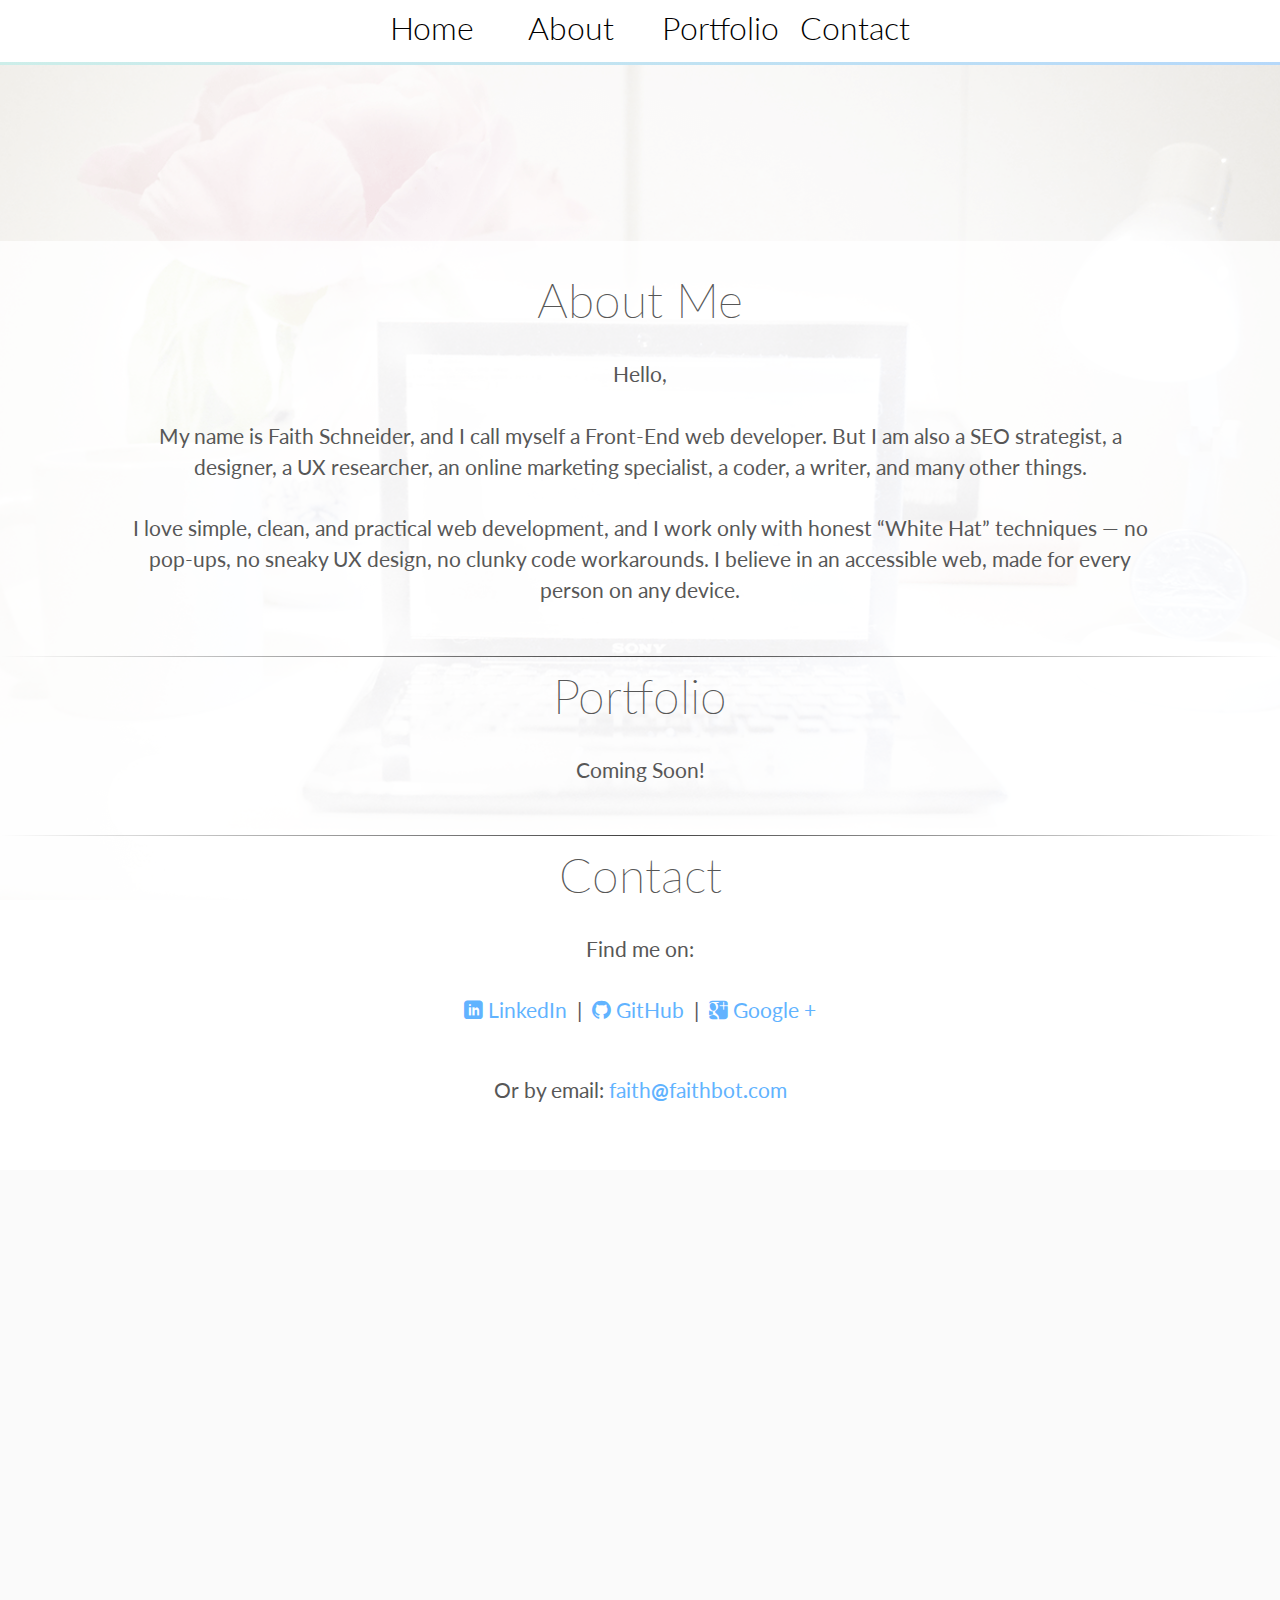
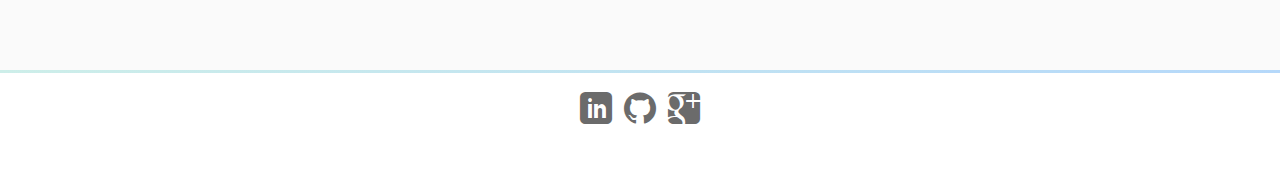
<file: index.html>
<!DOCTYPE html>
<html lang="en">
<head>
	<title>Original, Modern Web Design | Faithbot</title>
	<meta charset="utf-8">
	<meta name="description" content="Faith Schneider is a front-end web developer located in Calgary, Alberta. Specializing in modern, mobile and search-friendly websites.">
	<meta name="robots" content="index, follow">
	<meta property="og:title" content="Modern Web Development by Faith Schneider">
	<meta property="og:type" content="website">
	<meta property="og:url" content="http://www.faithbot.com/">
	<!--<meta property="og:image" content="http://www.faithbot.com/webicon.png">-->
	<meta property="og:site_name" content="Faithbot">

	<meta name="google-site-verification" content="ZwILe06qMRpNlTTfJr9czdPgQ1xEaEZqfp1wxMBeJ6o">
	<link rel="shortcut icon" href="favicon.ico">
	<link href='http://fonts.googleapis.com/css?family=Lato:400,300' rel='stylesheet' type='text/css'>
	<link rel="stylesheet" href="_css/normalize.css" type="text/css">
	<link rel="stylesheet" href="_css/style.css" type="text/css">

	<script src="http://cdnjs.cloudflare.com/ajax/libs/jquery/2.0.2/jquery.min.js">
	</script>
	<!--[if lt IE 9]><script src="http://html5shim.googlecode.com/svn/trunk/html5.js"></script><![endif]-->
	<script src="_js/gradient.js"></script>
	<meta name="viewport" content="width=device-width, initial-scale=1">
</head>
<body class="body">

	<div id="contentwrap">

		<div class="mini-desk">


			<header class="navbox" role="banner">
				<img src="_img/wing.svg" class="header-logo">
				<nav id="navi">
					<ul>
						<li id="toggle"><a href="#navi">Menu</a></li>
						<li id="hideMenu"><a href="#toggle">Menu</a></li>
						<li><a href="index.html">Home</a></li>
						<li><a href="#about">About</a></li>
						<li><a href="#portfolio">Portfolio</a></li>
						<li><a href="#contact">Contact</a></li>
					</ul>
				</nav><!--navi-->
				<div class="gradient"></div>
				<div class="fadeIn fadeIn-1s fadeIn-Delay-1s">
					<h1>Faith Schneider</h1>
				</div>
			</header><!--navbox-->

		</div><!--mini-desk-->

		<main>
			<div class="content">
				<article id="about">
					<h2>About Me</h2>
					<p>Hello,</p>

					<p>My name is Faith Schneider, and I call myself a Front-End web developer. But I am also a SEO strategist, a designer, a UX researcher, an online marketing specialist, a coder, a writer, and many other things.</p>

					<p>I love simple, clean, and practical web development, and I work only with honest “White Hat” techniques &mdash; no pop-ups, no sneaky UX design, no clunky code workarounds. I believe in an accessible web, made for every person on any device.</p>

				</article><!--about-->

				<hr>

				<article id="portfolio">
					<h2>
						Portfolio
					</h2>
					<p>Coming Soon!</p>

					<!--
					<div class="wrapper">
						<div class="box box1">1</div>
						<div class="box box2">2</div>
						<div class="box box3">3</div>
						<div class="box box4">4</div>
						<div class="box box5">5</div>
					</div>
					-->
				
				</article><!--portfolio-->

				<hr>

				<article>
					<h2 id="contact">Contact</h2>
					<p>Find me on:</p>
					<p>
						<a href="http://ca.linkedin.com/in/faithbot" title="View my LinkedIn profile" target="_blank">
							<span class="icon-linkedin smallicon"></span>&nbsp;LinkedIn
						</a>
						&nbsp;|&nbsp;
						<a href="https://github.com/faithbot" title="View my GitHub profile" target="_blank">
							<span class="icon-github smallicon"></span>&nbsp;GitHub
						</a>
						&nbsp;|&nbsp;
						<a href="https://plus.google.com/u/3/105314686827747040927/about" title="View my Google &plus; profile" target="_blank">
							<span class="icon-google-plus2 smallicon"></span>&nbsp;Google&nbsp;&plus;
						</a>
					</p>
					<br>
					<p>Or by email: <a href="mailto:faith@faithbot.com">faith<b>&#64;</b>faithbot<b>&#46;</b>com</a></p>
				</article><!--contact-->
			</div><!--content-->
		</main>
		<div id="push">
		</div><!--push-->
	</div><!--contentwrap-->

	<footer class="mainfooter">
		<div class="gradient"></div>
		<br>
		<a href="http://ca.linkedin.com/in/faithbot" title="LinkedIn profile of Faith Schneider" target="_blank">
			<span class="icon-linkedin footicon"></span>
		</a>

		&nbsp;

		<a href="https://github.com/faithbot" title="Faith Schneider on GitHub" target="_blank">
			<span class="icon-github footicon"></span>
		</a>

		&nbsp;

		<a href="https://plus.google.com/u/3/105314686827747040927/about" 
		title="View my Google &plus; profile" target="_blank">
			<span class="icon-google-plus2 footicon"></span>
		</a>
	
		<br><br>
		<p>&#169; 2015 Faith Schneider</p>
		<br>
	</footer>

	<!-- get analytics script again-->

</body>
</html>
</file>
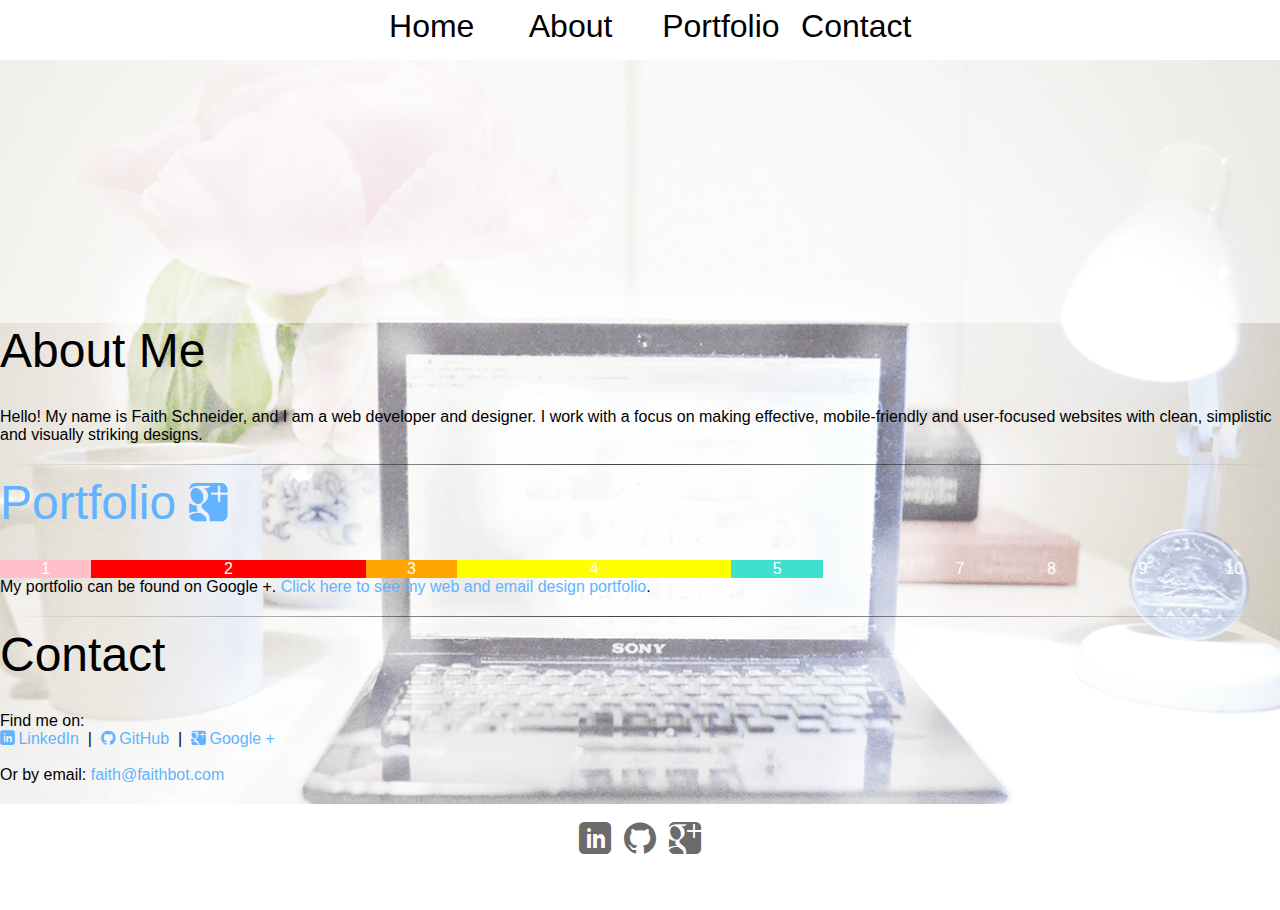
<file: portfolio.html>
<!DOCTYPE html>
<html lang="en">
<head>
	<title>Original, Modern Web Design | Faithbot</title>
	<meta charset="utf-8">
	<meta name="description" content="Modern web design, web development, SEO and online marketing by Faith Schneider. Creator of websites optimized for searching, mobility, and beauty.">
	<meta name="robots" content="index, follow">
	<meta property="og:title" content="Modern Web Design and SEO by Faith Schneider">
	<meta property="og:type" content="website">
	<meta property="og:url" content="http://www.faithbot.com/">
	<meta property="og:image" content="http://www.faithbot.com/webicon.png">
	<meta property="og:site_name" content="Faithbot">
	<meta name="google-site-verification" content="ZwILe06qMRpNlTTfJr9czdPgQ1xEaEZqfp1wxMBeJ6o">
	<link rel="shortcut icon" href="favicon.ico">
	<link href='http://fonts.googleapis.com/css?family=Raleway' rel='stylesheet' type='text/css'>
	<link rel="stylesheet" href="_css/normalize.css" type="text/css">
	<link rel="stylesheet" href="_css/style.css" type="text/css">
	<!--[if lt IE 9]><script src="http://html5shim.googlecode.com/svn/trunk/html5.js"></script><![endif]-->
	<meta name="viewport" content="width=device-width, initial-scale=1">
</head>
<body class="body">

	<div id="contentwrap">
		<header class="navbox" role="banner">
			<nav id="navi">
				<ul>
					<li id="toggle"><a href="#navi">Menu</a></li>
					<li id="hideMenu"><a href="#toggle">Menu</a></li>
					<li><a href="index.html">Home</a></li>
					<li><a href="#about">About</a></li>
					<li><a href="#portfolio">Portfolio</a></li>
					<li><a href="#contact">Contact</a></li>
				</ul>
			</nav><!--navi-->
			<div class="fadeIn fadeIn-1s fadeIn-Delay-1s">
				<!--<img src="_img/wingspan.png" class="fadeIn fadeIn-1s fadeIn-Delay-1s" alt=" ">-->
				<h1>
					<strong>Web Design</strong> by<br>Faith Schneider
				</h1>
			</div>
		</header><!--navbox-->

		
		<main>
			<div class="whitespace">
				<article>
					<h2 id="about">About Me</h2>
					<p>Hello! My name is Faith Schneider, and I am a web developer and designer. I work with a focus on making effective, mobile-friendly and user-focused websites with clean, simplistic and visually striking designs.</p>

					<!-- 
					<p>My sites are made with meticulous attention to detail. To see all the factors that go into creating a Faithbot website, click <a href="website-process.html">here</a>.
					-->
				</article><!--about-->

				<hr>

				<article>
					<h2 id="portfolio">
						<a href="https://plus.google.com/u/3/photos/105314686827747040927/albums/6143025436426883745" title="View my Google &plus; portfolio" target="_blank">Portfolio
							<span class="icon-google-plus2 largeicon"></span>
						</a>
					</h2>

					<div class="wrapper">
						<div class="box box1">1</div>
						<div class="box box2">2</div>
						<div class="box box3">3</div>
						<div class="box box4">4</div>
						<div class="box box5">5</div>
						<div class="box box6">6</div>
						<div class="box box7">7</div>
						<div class="box box8">8</div>
						<div class="box box9">9</div>
						<div class="box box10">10</div>
					</div><!--wrapper-->
				
					<p>My portfolio can be found on Google &plus;. <a href="https://plus.google.com/u/3/photos/105314686827747040927/albums/6143025436426883745" title="View my portfolio on the Google &plus; platform" target="_blank">Click here to see my web and email design portfolio</a>.</p>
				</article><!--portfolio-->

				<hr>

				<article>
					<h2 id="contact">Contact</h2>
					<p>Find me on:</p>
					<p>
						<a href="http://ca.linkedin.com/in/faithbot" title="View my LinkedIn profile" target="_blank">
							<span class="icon-linkedin smallicon"></span>&nbsp;LinkedIn
						</a>
						&nbsp;|&nbsp;
						<a href="https://github.com/faithbot" title="View my GitHub profile" target="_blank">
							<span class="icon-github smallicon"></span>&nbsp;GitHub
						</a>
						&nbsp;|&nbsp;
						<a href="https://plus.google.com/u/3/105314686827747040927/about" title="View my Google &plus; profile" target="_blank">
							<span class="icon-google-plus2 smallicon"></span>&nbsp;Google&nbsp;&plus;
						</a>
					</p>
					<br>
					<p>Or by email: <a href="mailto:faith@faithbot.com">faith@faithbot.com</a></p>
				</article><!--contact-->
	

			</div><!--whitespace-->
		</main>

		<div id="push">
		</div><!--push-->
	</div><!--contentwrap-->

	<footer class="mainfooter">
		<br>
		<a href="http://ca.linkedin.com/in/faithbot" title="View my LinkedIn profile" target="_blank">
			<span class="icon-linkedin footicon"></span>
		</a>

		&nbsp;

		<a href="https://github.com/faithbot" title="View my GitHub repositories" target="_blank">
			<span class="icon-github footicon"></span>
		</a>

		&nbsp;

		<a href="https://plus.google.com/u/3/105314686827747040927/about" 
		title="View my Google &plus; profile" target="_blank">
			<span class="icon-google-plus2 footicon"></span>
		</a>
	
		<br><br>
		<p>&#169; 2015 Faith Schneider</p>
		<br>
	</footer>

	<script>
		(function(i,s,o,g,r,a,m){i['GoogleAnalyticsObject']=r;i[r]=i[r]||function(){
		(i[r].q=i[r].q||[]).push(arguments)},i[r].l=1*new Date();a=s.createElement(o),
		m=s.getElementsByTagName(o)[0];a.async=1;a.src=g;m.parentNode.insertBefore(a,m)
		})(window,document,'script','//www.google-analytics.com/analytics.js','ga');

		ga('create', 'UA-51835027-1', 'faithbot.com');
		ga('send', 'pageview');
	</script>

</body>
</html>
</file>
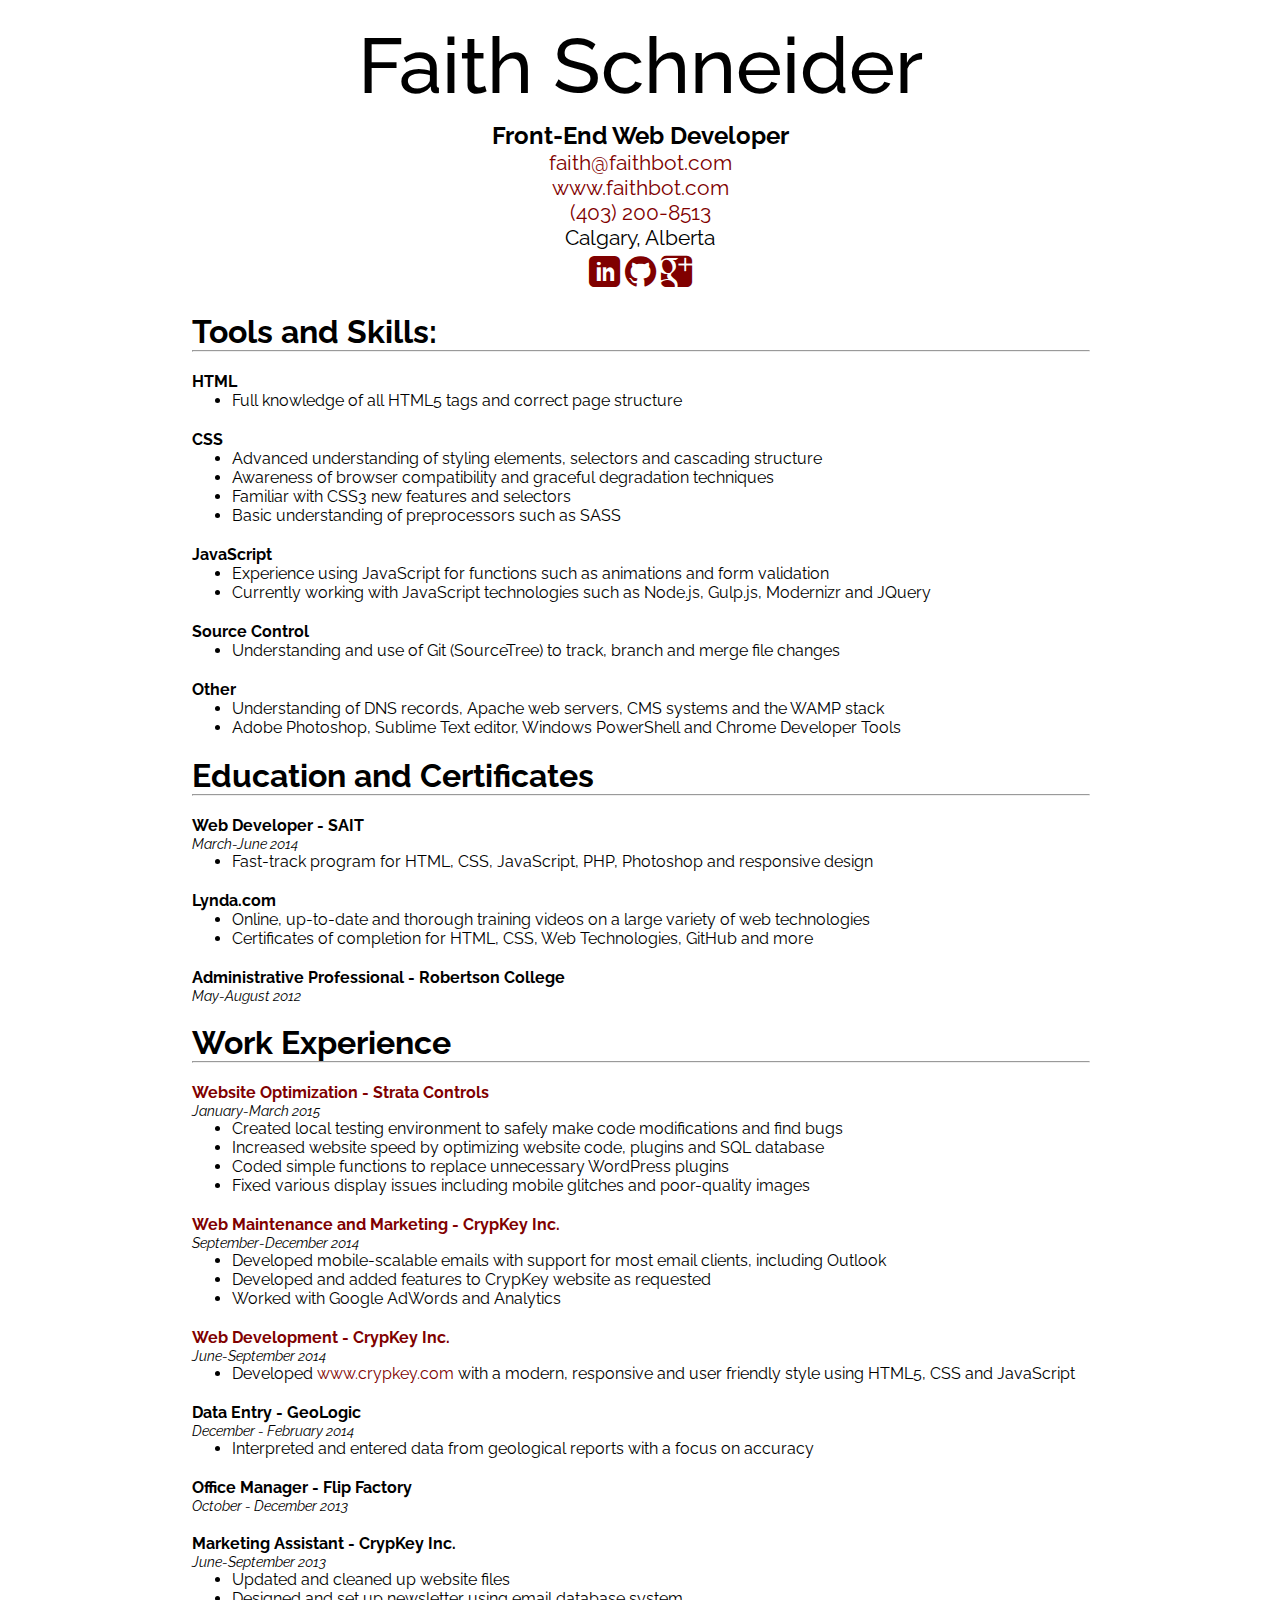
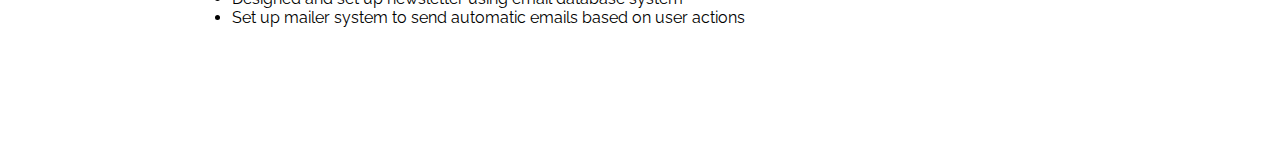
<file: resume.html>
<!DOCTYPE html>
<html lang="en">
<head>
	<title>Calgary Front End Web Developer Resume | Faith Schneider</title>
	<meta charset="utf-8">
	<meta name="description" content="Experienced in a wide range of web technologies, and ">
	<meta name="robots" content="none">

	<link rel="shortcut icon" href="favicon.ico">
	<link href='http://fonts.googleapis.com/css?family=Raleway' rel='stylesheet' type='text/css'>

	<link rel="stylesheet" href="_css/resume.css" type="text/css">

	<!--[if lt IE 9]><script src="http://html5shim.googlecode.com/svn/trunk/html5.js"></script><![endif]-->

	<meta name="viewport" content="width=device-width, initial-scale=1">
</head>
<body class="body">

	<div id="contentwrap">

		<main>
			<div id="resume">
				<article>
					<section id="contact">
						<h1>Faith Schneider</h1>
						<h2>Front-End Web Developer</h2>
						<p><a href="mailto:faith@faithbot.com?Subject=Reply%20to%20online%20resume">faith@faithbot.com</a></p>
						<p><a href="http://www.faithbot.com" target="_blank" title="Go to my portfolio website">www.faithbot.com</a></p>
						<p><a href="tel://403-200-8513">(403) 200-8513</a></p>
						<p>Calgary, Alberta</p>
						<p>
							<a href="http://ca.linkedin.com/in/faithbot" title="View my LinkedIn profile" target="_blank">
								<span class="icon-linkedin icon"></span>
							</a>
							<a href="https://github.com/faithbot" title="View my GitHub profile" target="_blank">
								<span class="icon-github icon"></span>
							</a>
							<a href="https://plus.google.com/u/3/105314686827747040927/about" title="View my Google &plus; profile" target="_blank">
								<span class="icon-google-plus2 icon"></span>
							</a>
						</p>
					</section>

					<section>
						<h3>Tools and Skills:</h3>
						<hr>
						<h4>HTML</h4>
						<ul>
							<li>Full knowledge of all HTML5 tags and correct page structure</li>
						</ul>

						<h4>CSS</h4>
						<ul>
							<li>Advanced understanding of styling elements, selectors and cascading structure</li>
							<li>Awareness of browser compatibility and graceful degradation techniques</li>
							<li>Familiar with CSS3 new features and selectors</li>
							<li>Basic understanding of preprocessors such as SASS</li>
						</ul>

						<h4>JavaScript</h4>
						<ul>
							<li>Experience using JavaScript for functions such as animations and form validation</li>
							<li>Currently working with JavaScript technologies such as Node.js, Gulp.js, Modernizr and JQuery</li>
						</ul>

						<h4>Source Control</h4>
						<ul>
							<li>Understanding and use of Git (SourceTree) to track, branch and merge file changes</li>
						</ul>

						<h4>Other</h4>
						<ul>
							<li>Understanding of DNS records, Apache web servers, CMS systems and the WAMP stack</li>
							<li>Adobe Photoshop, Sublime Text editor, Windows PowerShell and Chrome Developer Tools</li>
						</ul>
					</section>

					<section>
						<h3>Education and Certificates</h3>
						<hr>
						<h4>Web Developer - SAIT</h4><p class="date">March-June 2014</p>
						<ul>
							<li>Fast-track program for HTML, CSS, JavaScript, PHP, Photoshop and responsive design</li>
						</ul>

						<h4>Lynda.com</h4>
						<ul>
							<li>Online, up-to-date and thorough training videos on a large variety of web technologies</li>
							<li>Certificates of completion for HTML, CSS, Web Technologies, GitHub and more</li>
						</ul>

						<h4>Administrative Professional - Robertson College</h4><p class="date">May-August 2012</p>
					</section>

					<section>
						<h3>Work Experience</h3>
						<hr>
						<h4><a href="http://stratacontrols.com" title="Got to the Strata Controls Website" target="_blank">Website Optimization - Strata Controls</a></h4><p class="date">January-March 2015</p>
						<ul>
							<li>Created local testing environment to safely make code modifications and find bugs</li>
							<li>Increased website speed by optimizing website code, plugins and SQL database</li>
							<li>Coded simple functions to replace unnecessary WordPress plugins</li>
							<li>Fixed various display issues including mobile glitches and poor-quality images</li>
						</ul>

						<h4><a href="http://www.crypkey.com" title="Go to the CrypKey website" target="_blank">Web Maintenance and Marketing - CrypKey Inc.</a></h4>
						<p class="date">September-December 2014</p>
						<ul>
							<li>Developed mobile-scalable emails with support for most email clients, including Outlook</li>
							<li>Developed and added features to CrypKey website as requested</li>
							<li>Worked with Google AdWords and Analytics</li>
						</ul>

						<h4><a href="http://www.crypkey.com" title="Go to the CrypKey website" target="_blank">Web Development - CrypKey Inc.</a></h4>
						<p class="date">June-September 2014</p>
						<ul>
							<li>Developed <a href="http://www.crypkey.com" title="Go to the CrypKey website" target="_blank">www.crypkey.com</a> with a modern, responsive and user friendly style using HTML5, CSS and JavaScript</li>
						</ul>

						<h4>Data Entry - GeoLogic</h4>
						<p class="date">December - February 2014</p>
						<ul>
							<li>Interpreted and entered data from geological reports with a focus on accuracy</li>
						</ul>

						<h4>Office Manager - Flip Factory</h4>
						<p class="date">October - December 2013</p>

						<h4>Marketing Assistant - CrypKey Inc.</h4>
						<p class="date">June-September 2013</p>
						<ul>
							<li>Updated and cleaned up website files</li>
							<li>Designed and set up newsletter using email database system</li>
							<li>Set up mailer system to send automatic emails based on user actions</li>
						</ul>
					</section>
				</article>
			</div><!--whitespace-->
		</main>

		<div id="push">
		</div><!--push-->
	</div><!--contentwrap-->


	<script>
		(function(i,s,o,g,r,a,m){i['GoogleAnalyticsObject']=r;i[r]=i[r]||function(){
		(i[r].q=i[r].q||[]).push(arguments)},i[r].l=1*new Date();a=s.createElement(o),
		m=s.getElementsByTagName(o)[0];a.async=1;a.src=g;m.parentNode.insertBefore(a,m)
		})(window,document,'script','//www.google-analytics.com/analytics.js','ga');

		ga('create', 'UA-51835027-1', 'faithbot.com');
		ga('send', 'pageview');
	</script>

</body>
</html>
</file>
<file: _css/style.css>
/* Generic */

.bold {
 font-weight: 700;
}

hr {
 background-image: -webkit-linear-gradient(left, rgba(0,0,0,0), rgba(0,0,0,0.75), rgba(0,0,0,0)); 
 background-image: -moz-linear-gradient(left, rgba(0,0,0,0), rgba(0,0,0,0.75), rgba(0,0,0,0)); 
 background-image: -ms-linear-gradient(left, rgba(0,0,0,0), rgba(0,0,0,0.75), rgba(0,0,0,0)); 
 background-image: -o-linear-gradient(left, rgba(0,0,0,0), rgba(0,0,0,0.75), rgba(0,0,0,0)); 
 border: 0; 
 height: 1px; 
 margin: 20px 0px 10px 0px;
}

	/* General */

* { 
 font-family:'Lato', Helvetica, Ariel, sans-serif;
 margin: 0;
}

html, body {
 height: 100%;
}

html { 
 background-color: #fAfAfA;
 background-image: url("../_img/desk-rustic.png");
 background-repeat: no-repeat;
 background-position: bottom center;
 background-attachment: fixed;
 -webkit-background-size: cover;
 -moz-background-size: cover;
 -o-background-size: cover;
 background-size: cover;
}

body {

}

img {  
 height: auto;  
 max-width: 100%; 
 border: 0; 
 padding: 0;
 margin: 0;
}


	/* general link styling */

a:link,
a:visited {
 text-decoration: none;
 color: #61b3ff;
}

a:hover,
a:active {
 color: black;
}

a:link {
 -webkit-transition: all 0.4s ease-in-out;
 -moz-transition: all 0.4s ease-in-out;
 -ms-transition: all 0.4s ease-in-out;
 -o-transition: all 0.4s ease-in-out;
 transition: all 0.4s ease-in-out;
}


	/* headings */

.header-logo {
 display: none;
}

header {
 background-color: rgba(255, 255, 255, 0.6);
 text-align: center;
 width: 100%;
}

header h1 {
 color: #6b6b6b;
 font-size: 6em;
 font-weight: 300;
 line-height: 0.9;
 margin: 0px auto 0px auto;
 padding: 40px 0px 50px 0px;
 width: 90%;
}

.mini-desk {

}

.content {
 background-color: white;
 background-color: rgba(255, 255, 255, 0.9);
 text-align: center;
 color: #575757;
 width: 100%;
 margin: 0px auto 500px auto;
 padding: 30px 0 35px 0;
}

h2 {
 font-size: 3em;
 font-weight: 200;
 display: inline-block;
 padding: 0 0 30px 0;
}

.content article p {
 font-size: 130%;
 font-weight: 400;
 line-height: 1.5;
 padding: 0 10% 30px 10%;
}

#contentwrap {
 height: auto !important;
 position: relative;
 min-height: 100%;
 width: 100%;
 margin: 0 auto -6em auto; /* the bottom margin is the negative value of the footer's height */
}

#push {
 clear:both;
 height: 6em; /* same height as footer */
}



	/* navigation */

#navi {
 list-style: none;
 text-align: center;
 position: relative;
 top: 0;
 width: 100%;
 display: block;
 margin: 0 auto;
 padding: 0;
}

#navi ul {
 background-color: white;
 margin: 0 auto;
 padding: 0;
}

#navi ul li {
 display: inline-block;
 position: relative;
 margin: 0px;
 padding: 0px;
}

/* hide mobile menu */
#navi #toggle, #navi #hideMenu {
 display: none;
}

#navi ul li a:link,
#navi ul li a:visited {
 font-weight: 300;
 font-size: 2em;
 text-decoration: none;
 color: black;
 display:inline-block;
 width: 4.2em;
 padding: 8px 20px 15px 20px;
}

#navi ul li a:hover,
#navi ul li a:active {
 color: #B46CFF;
 display:inline-block;
}

.gradient {
 height: 3px;
}

	/* flexbox */

* {
 -webkit-box-sizing: border-box;
 -moz-box-sizing: border-box;
 box-sizing: border-box;
}

.wrapper {
 display: -webkit-box;
 display: -ms-flexbox;
 display: -webkit-flex;
 display: flex; 
} 

.box {
 color: white;
 font-size: 1em;
 text-align: center;

 -webkit-box-flex: 1;
 -webkit-flex: 1;
 -ms-flex: 1;
 flex: 1;
}

.box1 {
 background: pink;
 -webkit-box-flex: 1;
 -webkit-flex: 1;
 -ms-flex: 1;
 flex: 1;
}
.box2 {
 background: red;
 -webkit-box-flex: 3;
 -webkit-flex: 3;
 -ms-flex: 3;
 flex: 3;
}
.box3 {
 background: orange;
 -webkit-box-flex: 1;
 -webkit-flex: 1;
 -ms-flex: 1;
 flex: 1;
}
.box4 {
 background: yellow;
 -webkit-box-flex: 3;
 -webkit-flex: 3;
 -ms-flex: 3;
 flex: 3;
}

.box5 {
 background: turquoise;
 -webkit-box-flex: 1;
 -webkit-flex: 1;
 -ms-flex: 1;
 flex: 1;
}




	/* footer */

.mainfooter {
 background-clip: padding-box;
 background-color: white;
 text-align: center;
 color: white;
/* height: 6em; */
 height: auto !important;
 position: relative;
 left:0;
 bottom:0;
 width: 100%;
}

.mainfooter a:link,
.mainfooter a:visited {
 text-decoration: none;
 color: #6b6b6b;
}

.mainfooter a:hover,
.mainfooter a:active {
 text-decoration: none;
}

	/* Icons */

.icon-google-plus2:before,
.icon-github:before,
.icon-linkedin:before,
.icon-stackoverflow:before {
 -webkit-transition: all 0.4s ease-in-out;
 -moz-transition: all 0.4s ease-in-out;
 -ms-transition: all 0.4s ease-in-out;
 -o-transition: all 0.4s ease-in-out;
 transition: all 0.4s ease-in-out;
}

@font-face {
	
font-family: 'icomoon';
	src:
url('../_fonts/icomoon.eot?-1dqcdv'); src:
url('../_fonts/icomoon.eot?#iefix-1dqcdv') format('embedded-opentype'),	
url('../_fonts/icomoon.woff?-1dqcdv') format('woff'),	
url('../_fonts/icomoon.ttf?-1dqcdv') format('truetype'),	
url('../_fonts/icomoon.svg?-1dqcdv#icomoon') format('svg');
font-weight: normal;
font-style: normal;
}



[class^="icon-"], [class*=" icon-"] {
	
font-family: 'icomoon';
speak: none;
font-style: normal;
font-weight: normal;
font-variant: normal;
text-transform: none;
line-height: 1;

/* Better Font Rendering */
-webkit-font-smoothing: antialiased;
-moz-osx-font-smoothing: grayscale;
}

.icon-google-plus2:before {
 content: "\ea89";
}

.icon-google-plus2:hover,
.icon-google-plus2:active {
 color: #dd4b39;
}

.icon-github:before {
 content: "\eab1";
}

.icon-github:hover,
.icon-github:active {
 color: #6e5494;
}

.icon-linkedin:before {
 content: "\eac8";
}

.icon-linkedin:hover,
.icon-linkedin:active {
 color: #0077b5;
}

.icon-stackoverflow:before {
 content: "\eacf";
}

/* for large gplus icon */
.largeicon {
 font-size: 0.8em;
}

.footicon {
 font-size: 200%;
}

/* for small contact icons */
.smallicon {
 font-size: 90%;
}

	/* image animation */

.fadeIn {
 border:0;
 opacity:0;
 -webkit-animation:fadeIn ease-in 1;
 -moz-animation:fadeIn ease-in 1;
 -o-animation:fadeIn ease-in 1;
 animation:fadeIn ease-in 1;
 -webkit-animation-fill-mode:forwards;
 -moz-animation-fill-mode:forwards;
 -o-animation-fill-mode:forwards;
 animation-fill-mode:forwards;
}

.fadeIn-1s {
 -webkit-animation-duration:3s;
 -moz-animation-duration:3s;
 -o-animation-duration:3s;
 animation-duration:3s;
}
 
.fadeIn-Delay-1s {
 -webkit-animation-delay:0s;
 -moz-animation-delay:0s;
 -o-animation-delay:0s;
 animation-delay:0s;
}

@-webkit-keyframes fadeIn { from { opacity:0; } to { opacity:1; } }
@-moz-keyframes fadeIn { from { opacity:0; } to { opacity:1; } }
@-o-keyframes fadeIn { from { opacity:0; } to { opacity:1; } }
@keyframes fadeIn { from { opacity:0; } to { opacity:1; } }



	/* media queries */

/* smaller background */
@media screen and (max-width: 1250px) {

}

@media only screen 
and (max-width : 1000px) {
/* remove margins */

.whitespace {
 width: 96%;
 padding: 10px 2% 30px 2%;
}
}


/* narrow, tall background */
@media screen and (max-width: 700px) {


header h1 {
 font-size: 4em;
 padding-top: 10px;
}
}


/* mobile navigation */
@media only screen and (max-width: 800px) {

.header-logo {
 display: inline;
 display: inline-block;
 height: 2.6em;
 position: absolute;
 top: 6px;
 left: 10px;
 padding: 0px;
 margin: 0px;
 z-index: 10;
}

#navi {
width: 100%;
max-width: 935px;
height: auto;
}

#navi ul {
 position: relative;
 top: 0px;
 clear: both;
 padding: 0; /* corrects centering */
 margin: 0;
}

#navi ul li {
 float: none;
 padding: 0;
 margin: 0;
 display: none;
}

#navi ul li a:link,
#navi ul li a:visited {
 border-radius: 0px;
 width: 100%;
 margin: 0;
 padding: 10px 5px 10px 5px;
}

#navi ul li a:hover,
#navi ul li a:active {
 width: 100%;
 margin: 0;
 padding: 10px 5px 10px 5px;
}

/* hide menu by default */
#navi #toggle {
 display: block;
}

#navi #toggle a, #nav #hideMenu a {
 padding: 10px 5px 10px 5px;
 z-index: 1;
}

#navi:target li {
 display: block;
}

#navi:target #toggle {
 display: none;
}

#navi:target #hideMenu {
 display: block;
 background: rgba(174, 0, 44, 0.5);
}

#navi #hideMenu>a {
 color: #fff;
}


/* toggle function - after */
#toggle>a::after, #hideMenu>a::after {
 position: absolute;
 content: "";
 right: 20px;
 top: 18px;
 height: 15px;
 width: 20px;
 border-top: 2px solid white;
 border-bottom: 2px solid white;
 z-index: 1;
}


/* toggle function - before */
#toggle>a::before, #hideMenu>a::before {
 position: absolute;
 content: "";
 right: 20px;
 top: 11px;
 height: 15px;
 width: 20px;
 border-bottom: 2px solid white;
 z-index: 1;
}

#hideMenu>a::after, #hideMenu>a::before {
 border-color: white;
}
}

/* adjust h1 size for very small screens */
@media screen and (max-width: 565px) {

header h1 {
font-size: 3em;
}
}
</file>
<file: _css/resume.css>
/* Generic */

.bold {
 font-weight: 900;
}

hr {
 color: maroon;
}

	/* General */

* { 
 font-family:'Raleway', Helvetica, Ariel, sans-serif;
 margin: 0;
}

html, body {
 height: 100%;
}

body {

}

img {  
 height: auto;  
 max-width: 100%; 
 border: 0; 
 padding: 0;
 margin: 0;
}

article {
margin: 30px 0px 40px 0px;
}

hr {
 color: maroon;
 width: 100%;
}

	/* main containers */

#contentwrap {
 padding-bottom: 100px;
}

#resume {
 margin: 0 auto;
 width: 70%;
}

#contact {
 text-align: center;
}


	/* link styling */

a:link,
a:visited {
 text-decoration: none;
 color: maroon;
}

a:hover,
a:active {
 text-decoration: underline;
 color: black;
}

	/* headings */

h1 {
 font-size: 4.9em;
 font-weight: 500;
 line-height: 0.9;
 margin: 20px auto 0px auto;
}

.smallh1 {
 font-size: 0.5em;
}

h2 {
 font-size: 1.5em;
 display: inline-block;
 margin: 20px auto 0px auto;
}

h3 {
 font-size: 2em;
  margin: 20px auto 0px auto;
}

h4 {
 margin: 20px auto 0px auto;
}

p.date {
 font-size: 0.9em;
 font-style: italic;
}

section p {
 font-size: 130%;
}


	/* footer */

.mainfooter {
 border-style: solid; 
 border-width: 46px 0px 0px; 
 -moz-border-image: url("../_img/blacklace.png") 46 1 0 0 repeat; 
 -webkit-border-image: url("../_img/blacklace.png") 46 1 0 0 repeat; 
 -o-border-image: url("../_img/blacklace.png") 46 1 0 0 repeat; 
 border-image: url("../_img/blacklace.png") 46 1 0 0 fill repeat;
 background-clip: padding-box;
 background-color: black;
 text-align: center;
 color: #ffffff;
/* height: 6em; */
 height: auto !important;
 position: relative;
 left:0;
 bottom:0;
 width: 100%;
}

.mainfooter a:link,
.mainfooter a:visited {
 text-decoration: none;
 color: pink;
}

.mainfooter a:hover,
.mainfooter a:active {
 text-decoration: none;
 color: white;
}



	/* Icons */

@font-face {
	
font-family: 'icomoon';
	src:
url('../_fonts/icomoon.eot?-1dqcdv'); src:
url('../_fonts/icomoon.eot?#iefix-1dqcdv') format('embedded-opentype'),	
url('../_fonts/icomoon.woff?-1dqcdv') format('woff'),	
url('../_fonts/icomoon.ttf?-1dqcdv') format('truetype'),	
url('../_fonts/icomoon.svg?-1dqcdv#icomoon') format('svg');
font-weight: normal;
font-style: normal;
}



[class^="icon-"], [class*=" icon-"] {
	
font-family: 'icomoon';
speak: none;
font-style: normal;
font-weight: normal;
font-variant: normal;
text-transform: none;
line-height: 1;

/* Better Font Rendering =========== */
-webkit-font-smoothing: antialiased;
-moz-osx-font-smoothing: grayscale;
}

.icon-google-plus2:before {
 content: "\ea89";
}

.icon-github:before {
 content: "\eab1";
}

.icon-linkedin:before {
 content: "\eac8";
}

.icon-stackoverflow:before {
 content: "\eacf";
}

.footicon {
 font-size: 200%;
}

.icon {
 line-height: 1.4em;
 margin: 100px 0px 0px 0px;
 font-size: 150%;
}



	/* media queries */

@media screen and (max-width: 1200px) {

}

@media only screen 
and (max-width : 1000px) {

 
}

@media screen and (max-width: 850px) {

h1 {
 font-size: 3.5em;
}

#resume {
 width: 80%;
}

}

@media screen and (max-width: 600px) {

h1 {
 font-size: 2.5em;
 line-height: 1;
 margin: 25px 0px 0px 0px;
}

h2 {
 font-size: 1.5em;
 font-weight: 200;
 margin: 10px 0px 0px 0px;
}

#resume {
 width: 90%;
}

}

@media screen and (max-width: 400px) {
#resume {
 width: 95%;
}
}

@media screen and (max-width: 200px) {

}
</file>
